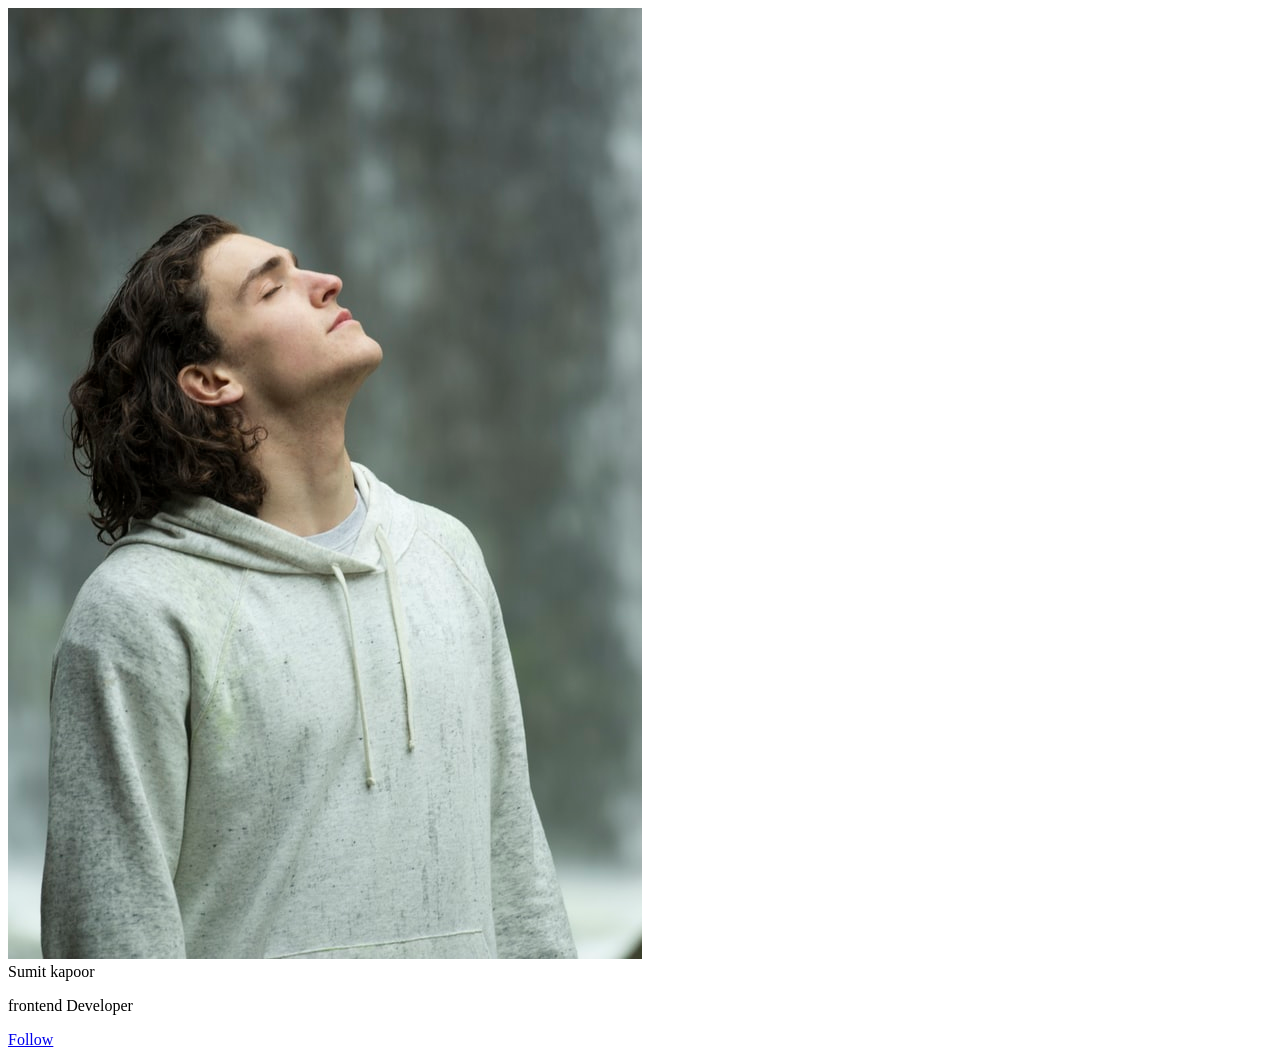
<file: do/index.html>
<!DOCTYPE html>
<html lang="en">
<head>
    <meta charset="UTF-8">
    <meta name="viewport" content="width=device-width, initial-scale=1.0">
    <title>Vertical Card Slider! CodingNepal</title>
    <link rel="stylesheet" href="style.css">
</head>
<body>
    <div class="wrapper">
        <div class="card">
            <div class="content">
                <div class="img"><img src="images/img-1.jpg"alt=""></div>
                <span class="name">Sumit kapoor<cspan>
                <p>frontend Developer</p>
            </div>
<a href="a">Follow</a>
        </div>
        
    </div>

</body>
</html>
</file>
<file: do/style.css>
marging: 0;
padding: 0;
box-sizing: border-box;
font-family''poppins'
</file>
